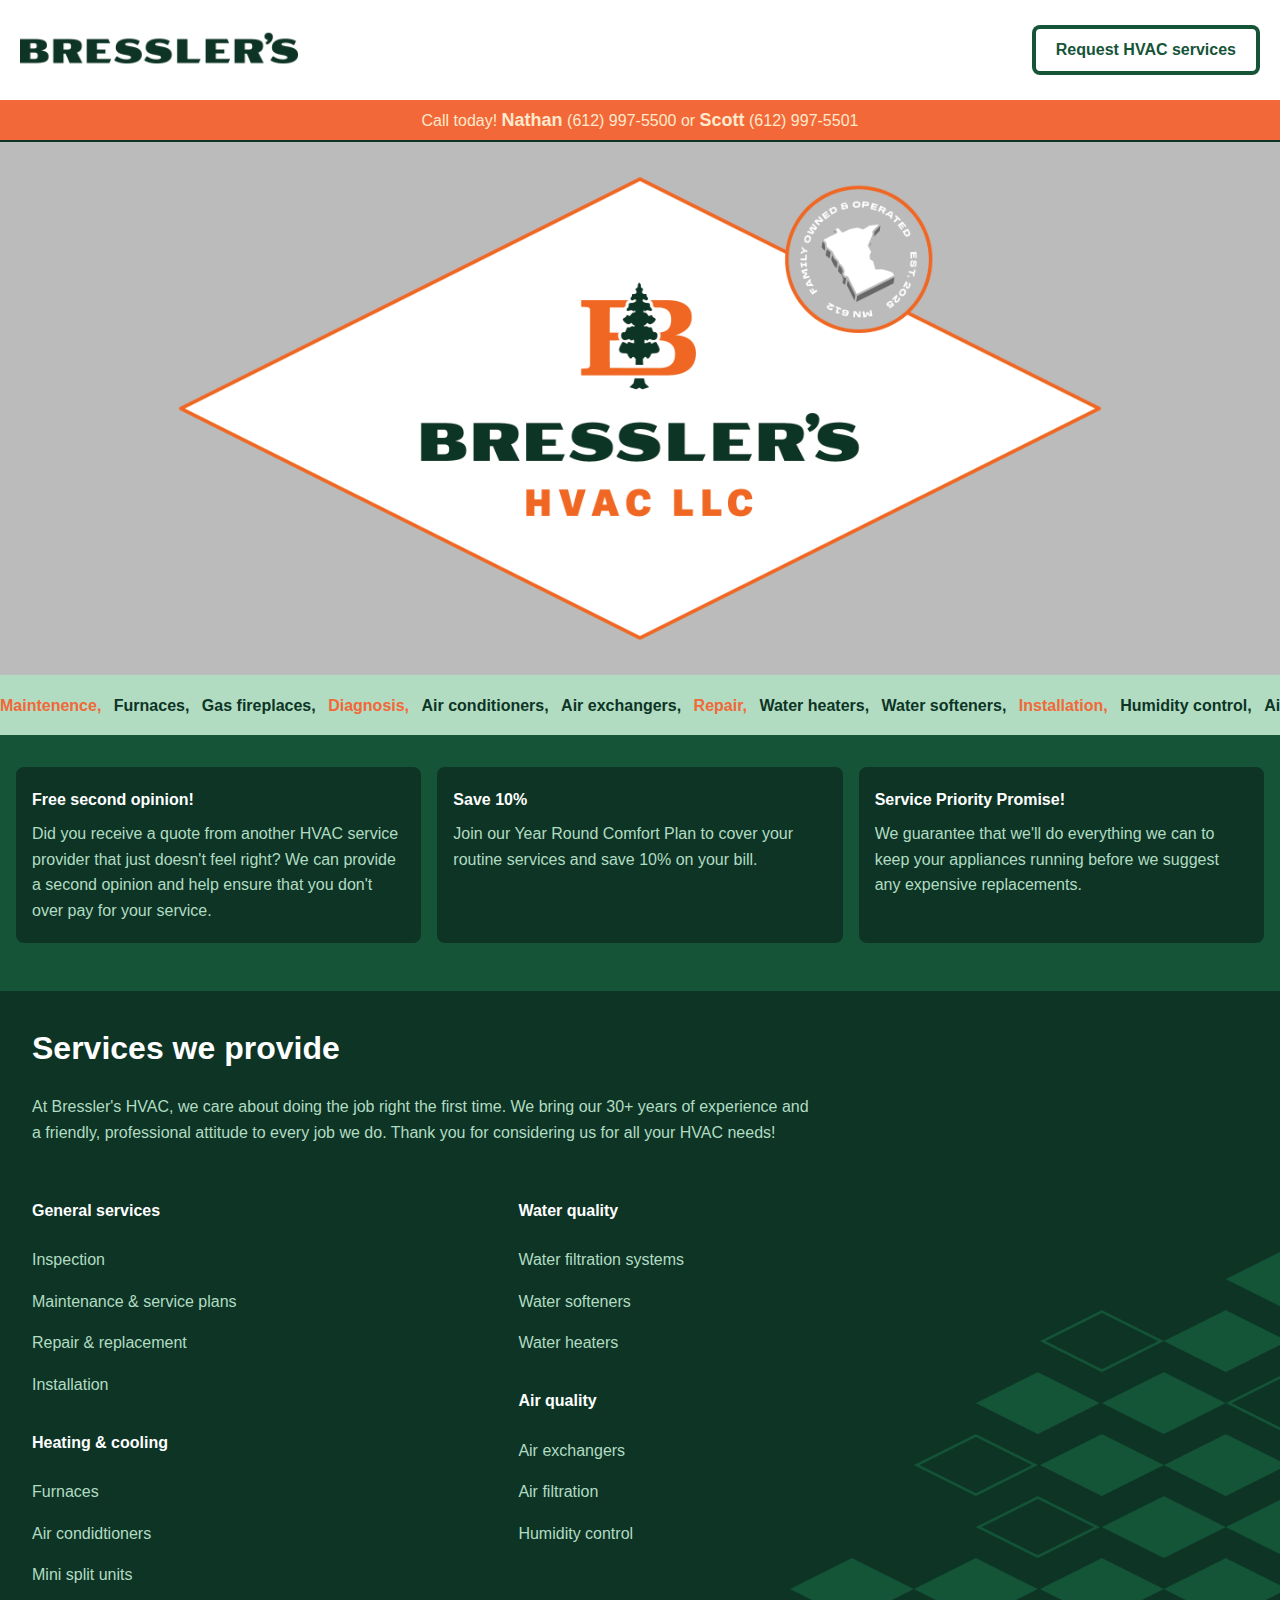
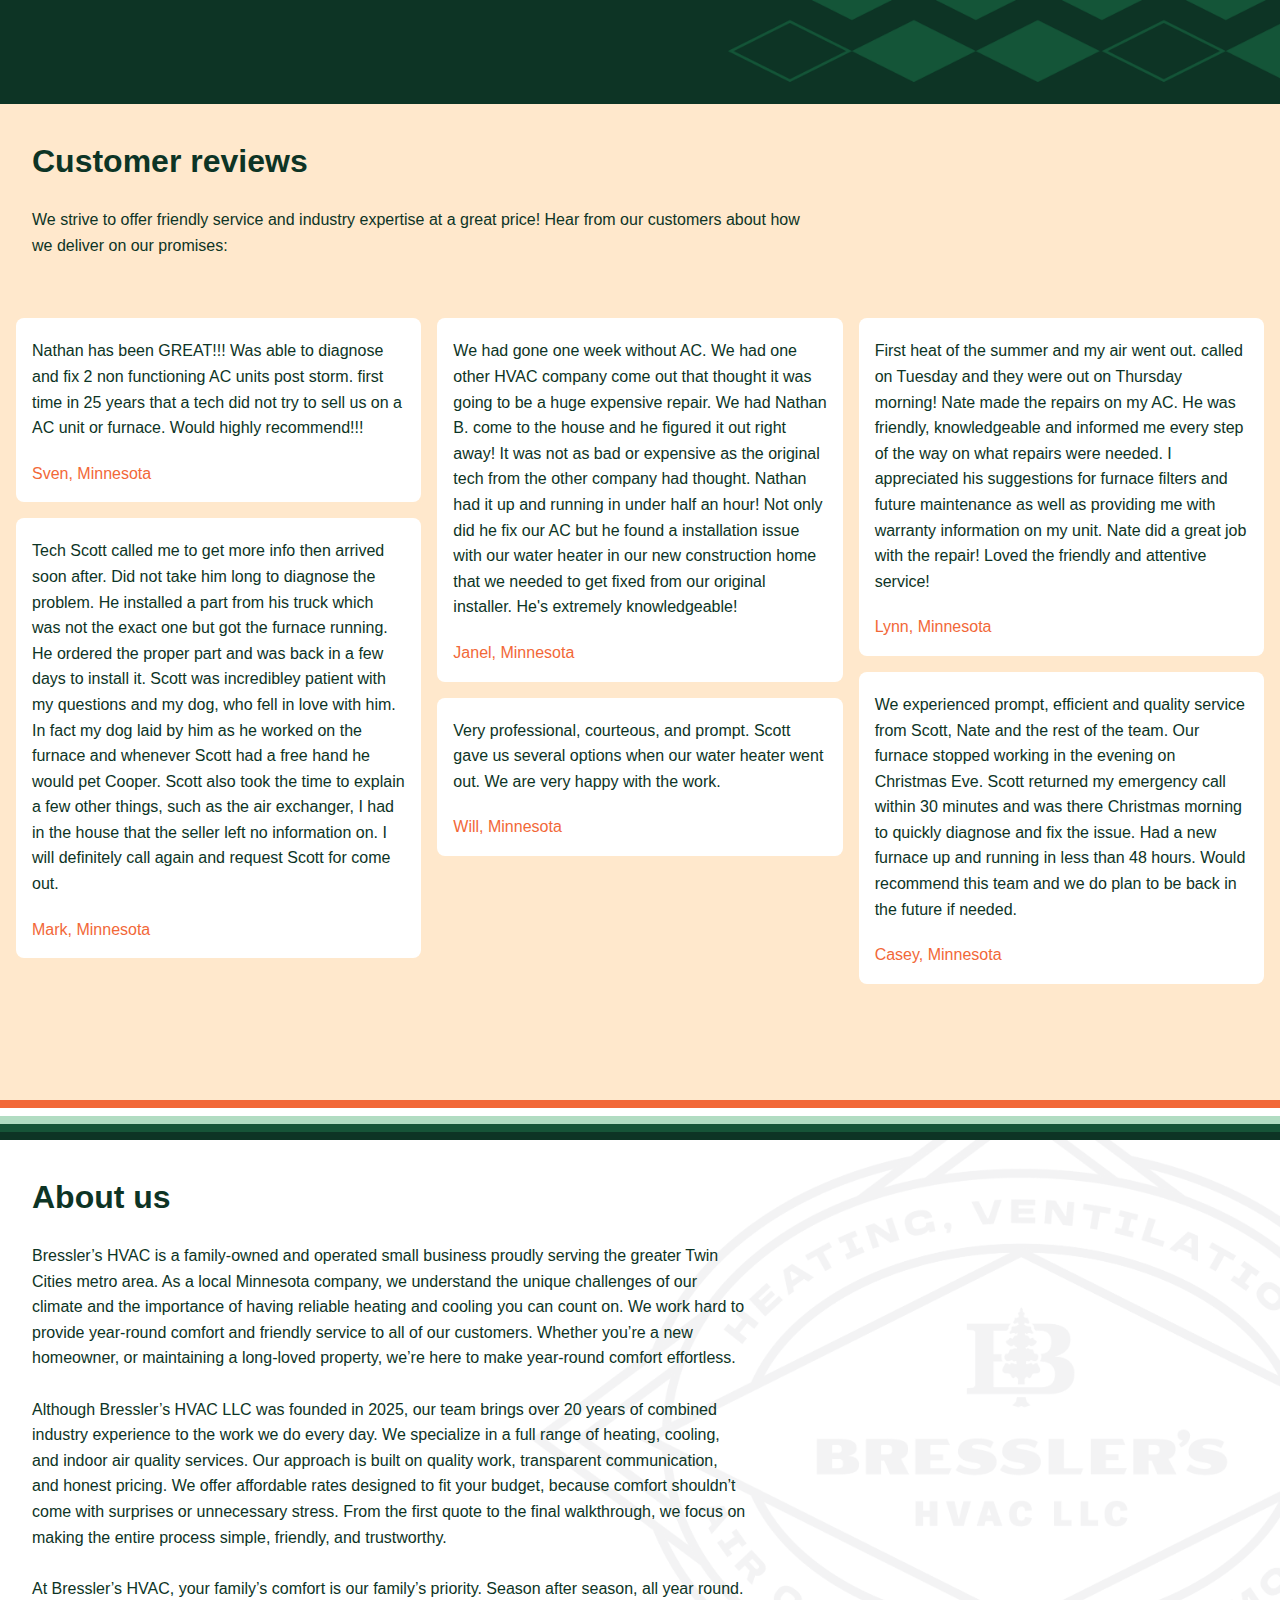
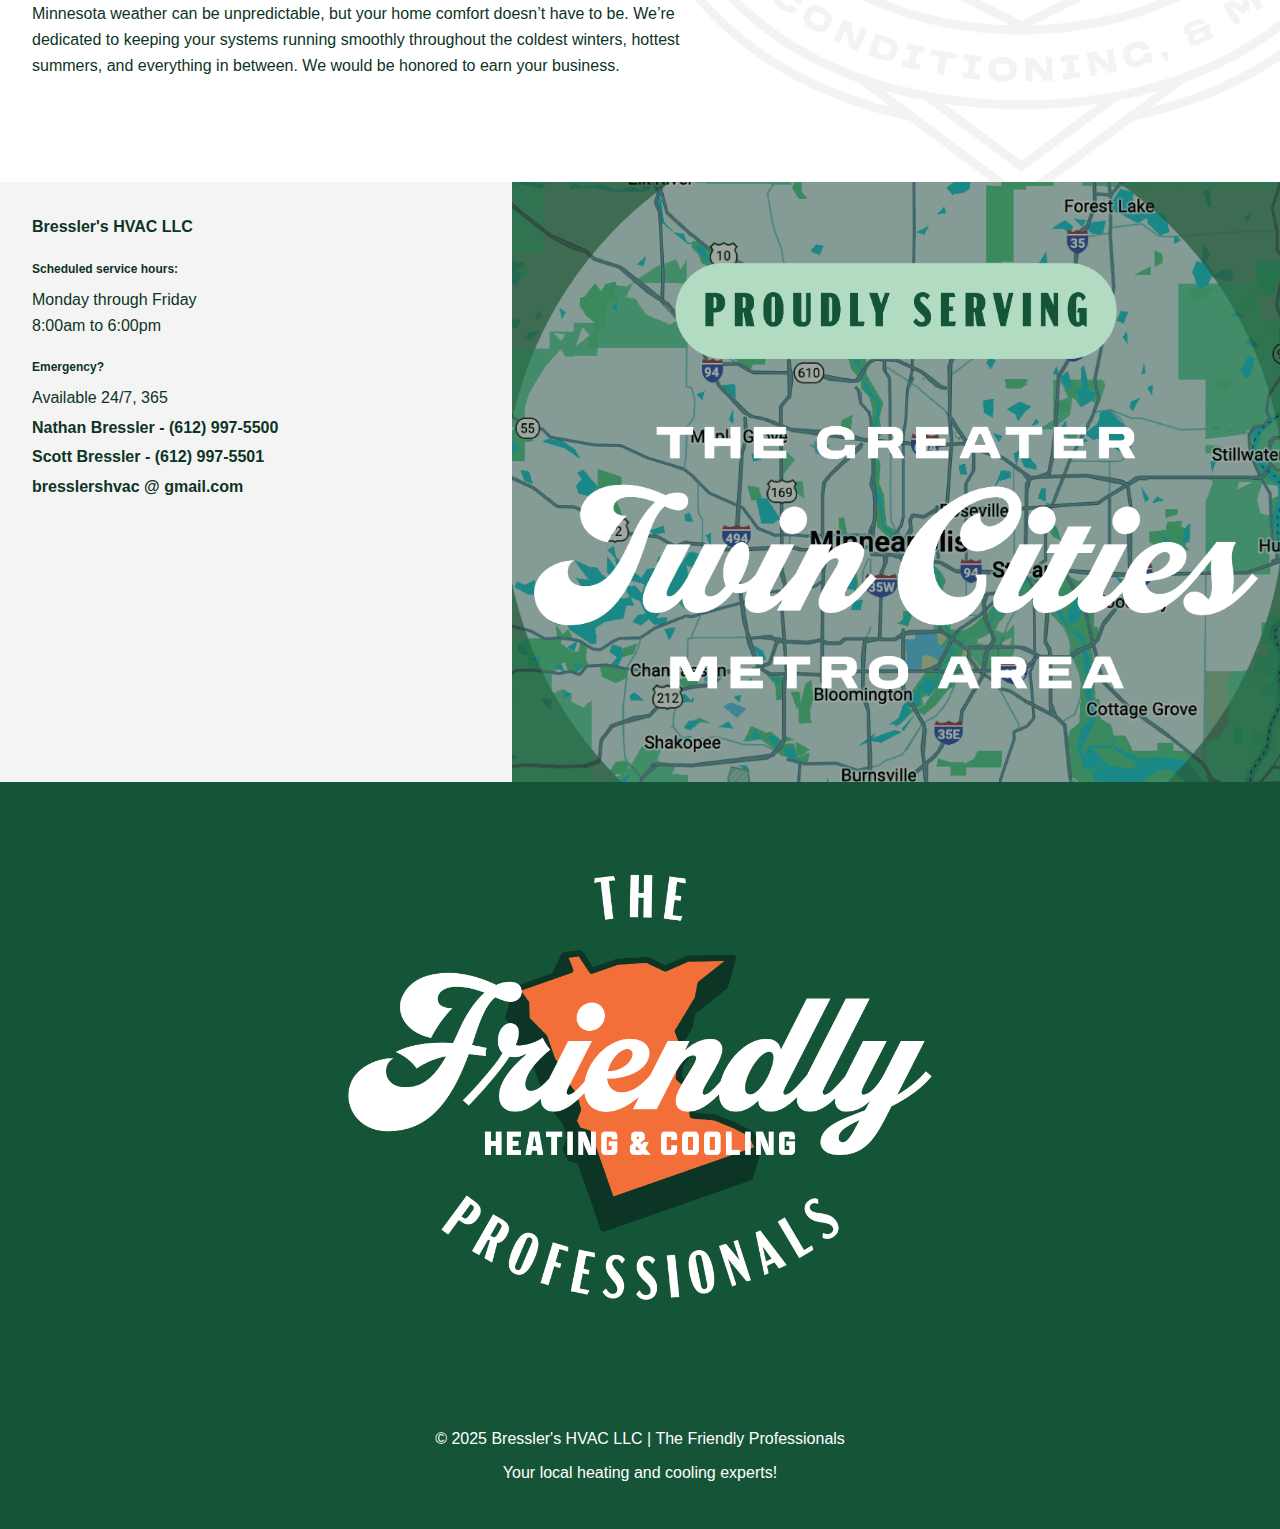
<file: index.html>
<!DOCTYPE html>
<html lang="en">
<head>
  <meta charset="UTF-8" />
  <meta name="viewport" content="width=device-width, initial-scale=1.0" />
  <meta name="description" content="A simple website" />
  <title>Bressler's HVAC LLC</title>
  <link rel="stylesheet" href="style/bhvac.css" />
  <link rel="icon" href="assets/favicon/favicon.ico" type="image/x-icon" />
</head>

<body>

    <header>

        <a id="logo-container" href="index.html">
            <img class="header-logo" src="assets/logos/bhvac-01.png" alt="Bressler's HVAC logo">
        </a> 

        <a id="cta-btn" href="servicerequest.html">
            Request HVAC services
        </a>

    </header>

    <div id="sticky-contact">
        <p>
            Call today!
            <span class="contact-name">(612) 997-5500</span>
        </p>
    </div>

    <div id="stickycontact-lrg">
        <p>
            Call today! 
            <span class="contact-name">Nathan</span> 
            (612) 997-5500 or 
            <span class="contact-name">Scott</span> 
            (612) 997-5501
        </p>
    </div>

    <main>

        <!-- Splash img section -------------------------------------- -->

        <div id="splash">

            <img class="splash-img" src="assets/splash-gray.webp" alt="Get ready for winter with Bressler's HVAC">

        </div>

        <!-- Scrolling "ticker" section -------------------------------------- -->

        <div class="stock-ticker-container">
            <div class="stock-ticker-wrap">
                <span class="ticker-item-service">Maintenence,</span>
                <span class="ticker-item">Furnaces,</span>
                <span class="ticker-item">Gas fireplaces,</span>
                <span class="ticker-item-service">Diagnosis,</span>
                <span class="ticker-item">Air conditioners,</span>
                <span class="ticker-item">Air exchangers,</span>
                <span class="ticker-item-service">Repair,</span>
                <span class="ticker-item">Water heaters,</span>
                <span class="ticker-item">Water softeners,</span>
                <span class="ticker-item-service">Installation,</span>
                <span class="ticker-item">Humidity control,</span>
                <span class="ticker-item">Air filtration,</span>

                <span class="ticker-item-service">Maintenence,</span>
                <span class="ticker-item">Furnaces,</span>
                <span class="ticker-item">Gas fireplaces,</span>
                <span class="ticker-item-service">Diagnosis,</span>
                <span class="ticker-item">Air conditioners,</span>
                <span class="ticker-item">Air exchangers,</span>
                <span class="ticker-item-service">Repair,</span>
                <span class="ticker-item">Water heaters,</span>
                <span class="ticker-item">Water softeners,</span>
                <span class="ticker-item-service">Installation,</span>
                <span class="ticker-item">Humidity control,</span>
                <span class="ticker-item">Air filtration,</span>
            </div>
        </div>

        <!-- Promoted "highlights" section -------------------------------------- -->

        <div id="highlight-container">

            <div class="highlight">

                <p class="highlight-txt-bold">
                    Free second opinion!
                </p> 

                <p class="highlight-txt">
                    Did you receive a quote from another HVAC service provider that just doesn't feel right? We can provide a second opinion and help ensure that you don't over pay for your service.
                </p>

            </div>

            <div class="highlight">

                <p class="highlight-txt-bold">
                    Save 10%
                </p> 
                
                <p class="highlight-txt">
                    Join our Year Round Comfort Plan to cover your routine services and save 10% on your bill.
                </p>

            </div>

            <div class="highlight">

                <p class="highlight-txt-bold">
                    Service Priority Promise!
                </p> 
                
                <p class="highlight-txt">
                    We guarantee that we'll do everything we can to keep your appliances running before we suggest any expensive replacements.
                </p>

            </div>

        </div>

        <!-- Services we provide section -------------------------------------- --> 

        <div id="services">
            <h2 class="services-txt-header">Services we provide</h2>

            <p class="services-txt">At Bressler's HVAC, we care about doing the job right the first time. We bring our 30+ years of experience and a friendly, professional attitude to every job we do. Thank you for considering us for all your HVAC needs!</p>

            <div id="servicescontainer">

                <div id="servicesdiv1">
                    <p class="servicebold">General services</p>
                    <p class="service">Inspection</p>
                    <p class="service">Maintenance & service plans</p>
                    <p class="service">Repair & replacement</p>
                    <p class="service">Installation</p>
        
                    <p class="servicebold">Heating & cooling</p>
                    <p class="service">Furnaces</p>
                    <p class="service">Air condidtioners</p>
                    <p class="service">Mini split units</p>
                </div>
        
                <div id="servicesdiv2">
                    <p class="servicebold">Water quality</p>
                    <p class="service">Water filtration systems</p>
                    <p class="service">Water softeners</p>
                    <p class="service">Water heaters</p>
        
                    <p class="servicebold">Air quality</p>
                    <p class="service">Air exchangers</p>
                    <p class="service">Air filtration</p>
                    <p class="service">Humidity control</p>
                </div>

            </div>
            
        </div>


        <!-- Customer reviews section -------------------------------------- -->

        <div id="customer-reviews">

            <h2>Customer reviews</h2>

            <p class="customerrev-txt">
                We strive to offer friendly service and industry expertise at a great price! Hear from our customers about how we deliver on our promises:
            </p>

        </div>

        <div id="revdemo-container">

            <div class="revdemo-item">

                <p class="review-txt">
                    Nathan has been GREAT!!! Was able to diagnose and fix 2 non functioning AC units post storm. first time in 25 years that a tech did not try to sell us on a AC unit or furnace. Would highly recommend!!!
                </p>

                <p class="customername-txt">
                    Sven, Minnesota 
                </p>
                
            </div>

            <div class="revdemo-item">

                <p class="review-txt">
                    Tech Scott called me to get more info then arrived soon after. Did not take him long to diagnose the problem. He installed a part from his truck which was not the exact one but got the furnace running. He ordered the proper part and was back in a few days to install it. Scott was incredibley patient with my questions and my dog, who fell in love with him. In fact my dog laid by him as he worked on the furnace and whenever Scott had a free hand he would pet Cooper. Scott also took the time to explain a few other things, such as the air exchanger, I had in the house that the seller left no information on. I will definitely call again and request Scott for come out.
                </p>

                <p class="customername-txt">
                    Mark, Minnesota 
                </p>
                
            </div> 

            <div class="revdemo-item">

                <p class="review-txt">
                    We had gone one week without AC. We had one other HVAC company come out that thought it was going to be a huge expensive repair. We had Nathan B. come to the house and he figured it out right away! It was not as bad or expensive as the original tech from the other company had thought. Nathan had it up and running in under half an hour! Not only did he fix our AC but he found a installation issue with our water heater in our new construction home that we needed to get fixed from our original installer. He's extremely knowledgeable!
                </p>

                <p class="customername-txt">
                    Janel, Minnesota
                </p>
                
            </div>

            <div class="revdemo-item">

                <p class="review-txt">
                    Very professional, courteous, and prompt. Scott gave us several options when our water heater went out. We are very happy with the work. 
                </p>

                <p class="customername-txt">
                    Will, Minnesota
                </p>
                
            </div>

            <div class="revdemo-item">

                <p class="review-txt">
                    First heat of the summer and my air went out. called on Tuesday and they were out on Thursday morning! Nate made the repairs on my AC. He was friendly, knowledgeable and informed me every step of the way on what repairs were needed. I appreciated his suggestions for furnace filters and future maintenance as well as providing me with warranty information on my unit. Nate did a great job with the repair! Loved the friendly and attentive service!
                </p>

                <p class="customername-txt">
                    Lynn, Minnesota
                </p>
                
            </div>

            <div class="revdemo-item">

                <p class="review-txt">
                    We experienced prompt, efficient and quality service from Scott, Nate and the rest of the team. Our furnace stopped working in the evening on Christmas Eve. Scott returned my emergency call within 30 minutes and was there Christmas morning to quickly diagnose and fix the issue. Had a new furnace up and running in less than 48 hours. Would recommend this team and we do plan to be back in the future if needed.
                </p>

                <p class="customername-txt">
                    Casey, Minnesota
                </p>
                
            </div>

            <div id="revdemo-spacer"></div>

        </div>

        <!-- Decorative stripes -------------------------------------- -->

        <div id="orange-stripe"></div>

        <div id="white-stripe"></div>

        <div id="mintmoss-stripe"></div>

        <div id="pinegreen-stripe"></div>

        <div id="forrestshadow-stripe"></div>

        <!-- About us section -------------------------------------- -->

        <div id="about">

            <h2>About us</h2>

            <p id="aboutus-txt">Bressler’s HVAC is a family-owned and operated small business proudly serving the greater Twin Cities metro area. As a local Minnesota company, we understand the unique challenges of our climate and the importance of having reliable heating and cooling you can count on. We work hard to provide year-round comfort and friendly service to all of our customers. Whether you’re a new homeowner, or maintaining a long-loved property, we’re here to make year-round comfort effortless. 

                <br> 
                <br> 
                
                Although Bressler’s HVAC LLC was founded in 2025, our team brings over 20 years of combined industry experience to the work we do every day. We specialize in a full range of heating, cooling, and indoor air quality services. Our approach is built on quality work, transparent communication, and honest pricing. We offer affordable rates designed to fit your budget, because comfort shouldn’t come with surprises or unnecessary stress. From the first quote to the final walkthrough, we focus on making the entire process simple, friendly, and trustworthy.
                
                <br> 
                <br> 
                
                At Bressler’s HVAC, your family’s comfort is our family’s priority. Season after season, all year round. Minnesota weather can be unpredictable, but your home comfort doesn’t have to be. We’re dedicated to keeping your systems running smoothly throughout the coldest winters, hottest summers, and everything in between. We would be honored to earn your business. 
            </p>
        
        </div>

    </main>

        <!-- universal footer section -------------------------------------- -->

    <footer>

        <div id="businessinfocontainer">

            <div id="businessinfo">
                <p class="business-txt-bold">Bressler's HVAC LLC</p>
                <!-- <p>Address goes here</p> -->
                <p class="business-txt-section">Scheduled service hours:</p>
                <p>Monday through Friday <br> 8:00am to 6:00pm</p>
                <p class="business-txt-section">Emergency?</p>
                <p>Available 24/7, 365</p>
                <div id="flexspacer16"></div>
                <p class="business-txt-bold">Nathan Bressler - (612) 997-5500</p>
                <p class="business-txt-bold">Scott Bressler - (612) 997-5501</p> 
                <p class="business-txt-bold">bresslershvac @ gmail.com
            </div>
            
            <div id="serviceareamap"></div>

        </div>

        <div id="friendly">
            <img class="friendly-img" src="assets/friendly.png" alt="Bressler's HVAC, the friendly professionals illustration">
        </div>

        <div id="footer-details">
            <p>&copy; 2025 Bressler's HVAC LLC  |  The Friendly Professionals</p> 
            <p>Your local heating and cooling experts!</p>
        </div>

    </footer>

</body>
</html>
</file>
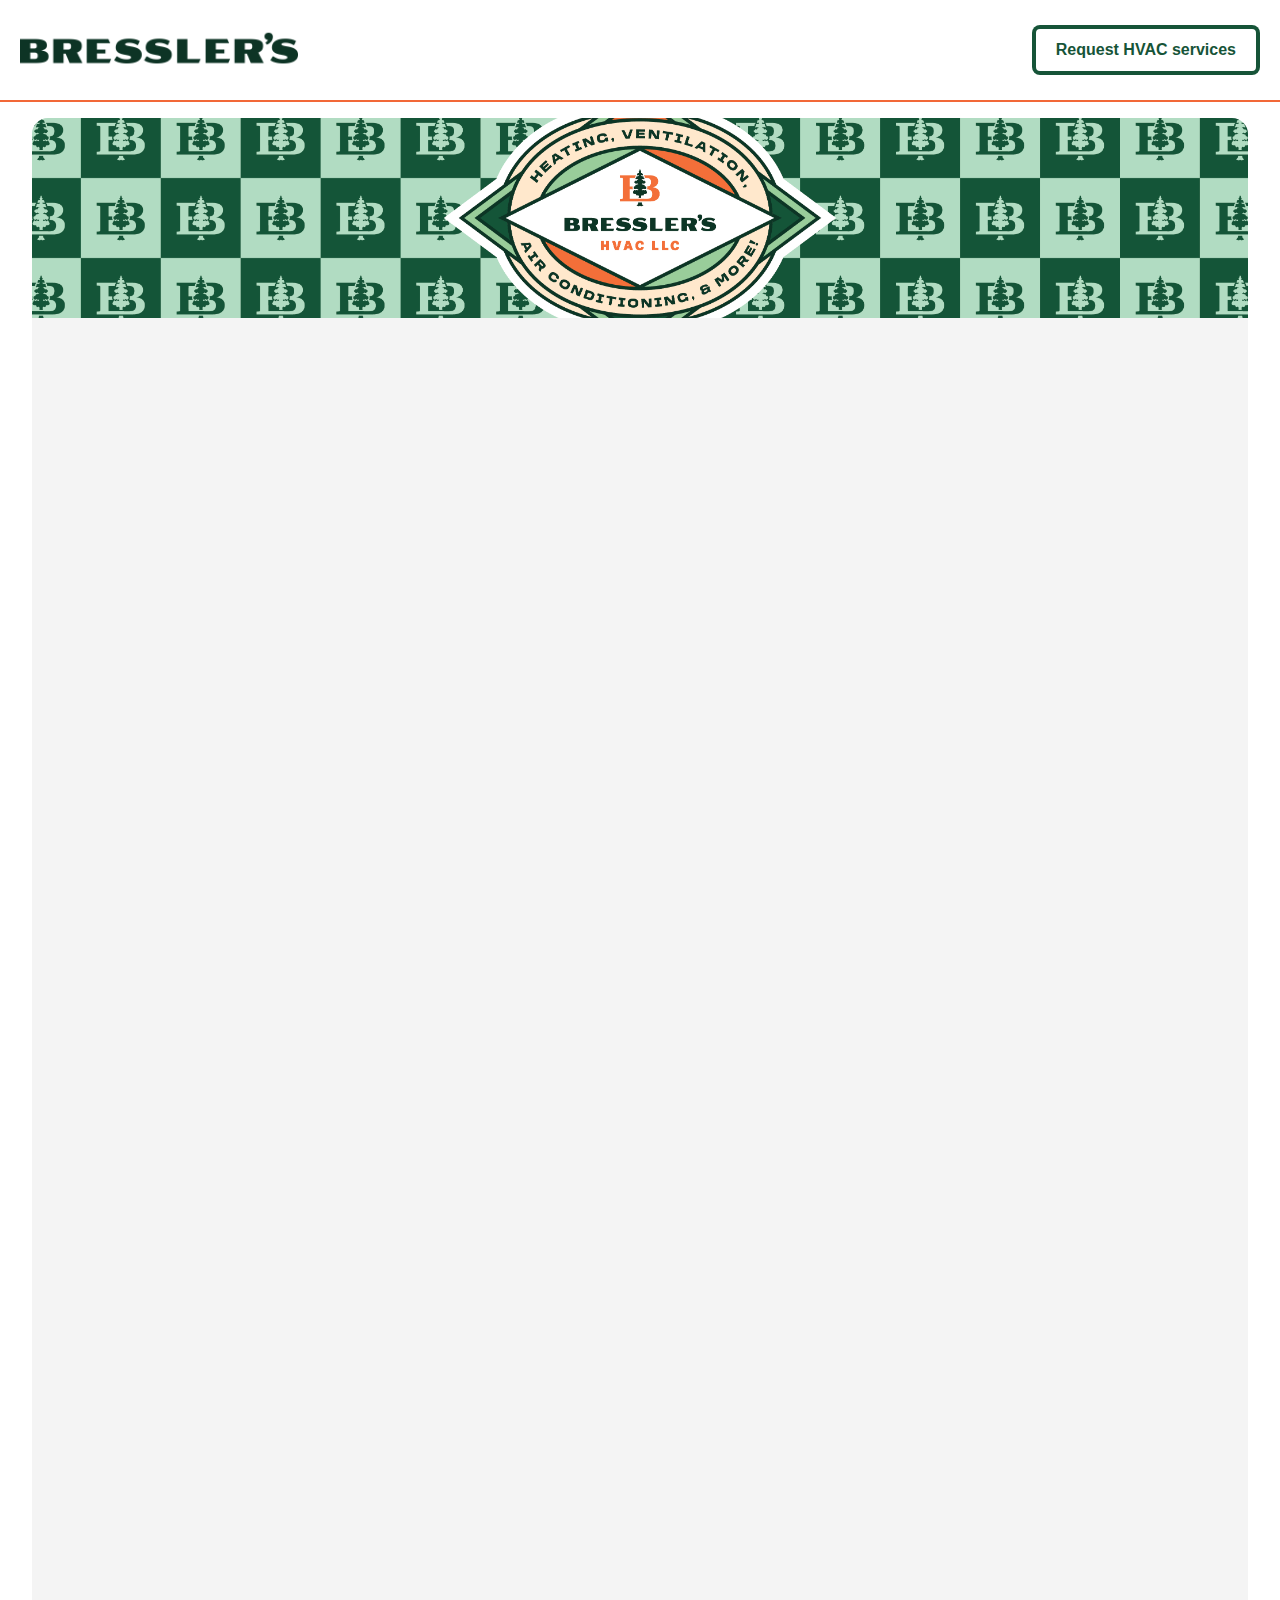
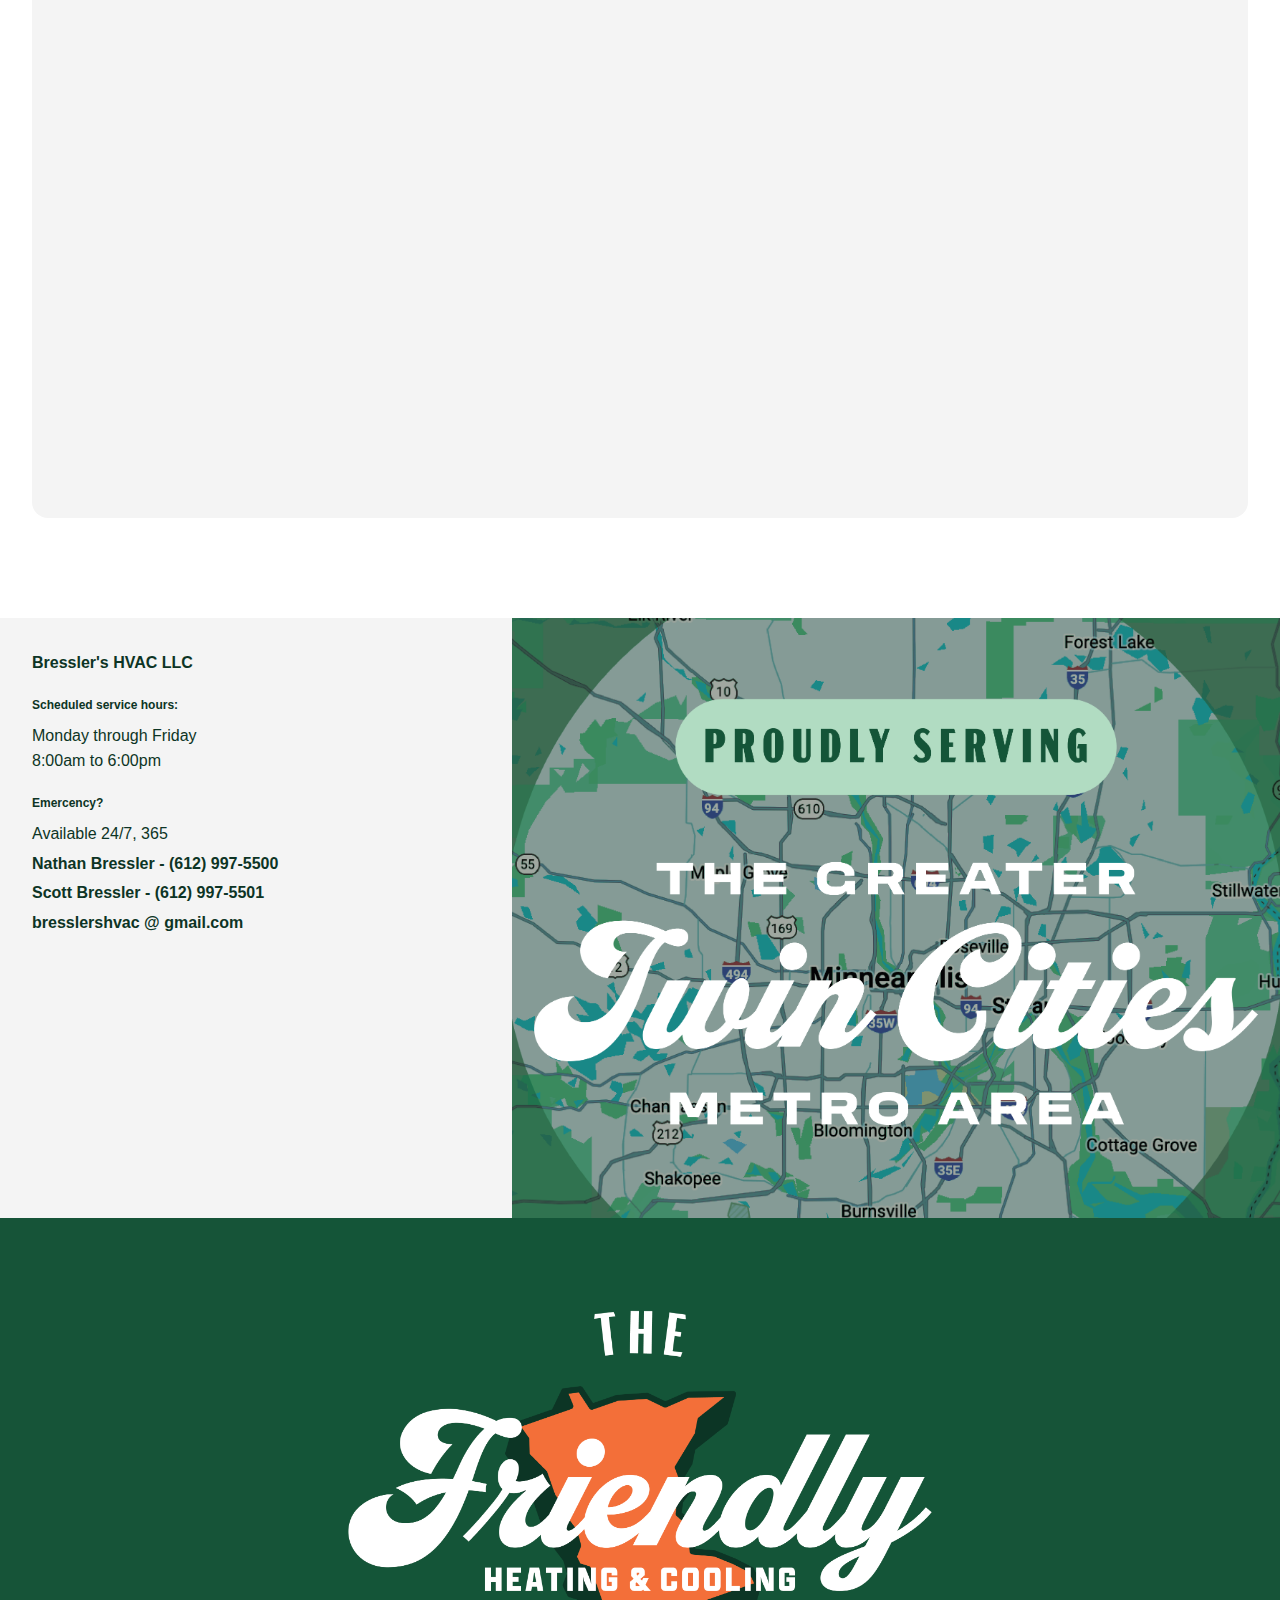
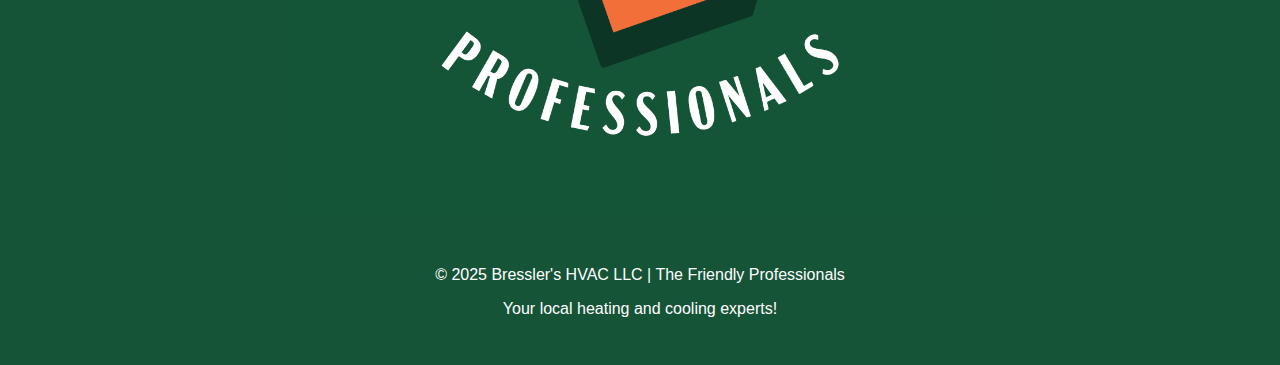
<file: servicerequest.html>
<!DOCTYPE html>
<html lang="en">
<head>
  <meta charset="UTF-8" />
  <meta name="viewport" content="width=device-width, initial-scale=1.0" />
  <meta name="description" content="A simple website" />
  <title>Bressler's HVAC LLC</title>
  <link rel="stylesheet" href="style/bhvac.css" />
  <link rel="icon" href="assets/favicon/favicon-2.ico" type="image/x-icon" />
</head>

<body>

  <header>

    <a id="logo-container" href="index.html">
        <img class="header-logo" src="assets/logos/bhvac-01.png" alt="Bressler's HVAC logo">
    </a> 

    <a id="cta-btn" href="servicerequest.html">
        Request HVAC services
    </a>

  </header>


  <main>

    <div id="servicerequestcontainer">

        <div id="servicerequestform">

            <div id="formheaderimg"></div>

            <div class="iframe-container border border-gray-300 shadow-md">
                <!-- 
                    *** ACTION REQUIRED FOR GOOGLE FORM EMBED ***
                    1. Create your form: Go to Google Forms and create a new form with these questions:
                       - Full Name (Short Answer)
                       - Service Address (Short Answer)
                       - Contact Preference (Multiple Choice: Email or Phone)
                       - Email Address or Phone Number (Short Answer - make it required)
                       - Requested Service Details (Paragraph)
                    
                    2. Get the Embed Code: Click the 'Send' button (top right), then select the '<>' Embed tab.
                    
                    3. Paste Your Code Here: Copy the <iframe> code provided by Google and replace the placeholder iframe below. The `width="100%"` and `height="100%"` are set in the parent CSS class, so you can adjust them slightly in the Google code if needed.

                -->

                <iframe src="https://docs.google.com/forms/d/e/1FAIpQLSe-TMcHl2sI4N31I1t4eNBqILEY6K2Ad8GFPJ3Fn3vgvQQbjg/viewform?embedded=true" 
                width="100%" 
                height="1800" 
                frameborder="0" 
                marginheight="0" 
                marginwidth="0">Loading…
                </iframe>
    
            </div>


        </div>

    </div>

    <div id="businessinfocontainer">

        <div id="businessinfo">
            <p class="business-txt-bold">Bressler's HVAC LLC</p>
            <!-- <p>Address goes here</p> -->
            <p class="business-txt-section">Scheduled service hours:</p>
            <p>Monday through Friday <br> 8:00am to 6:00pm</p>
            <p class="business-txt-section">Emercency?</p>
            <p>Available 24/7, 365</p>
            <div id="flexspacer16"></div>
            <p class="business-txt-bold">Nathan Bressler - (612) 997-5500</p>
            <p class="business-txt-bold">Scott Bressler - (612) 997-5501</p> 
            <p class="business-txt-bold">bresslershvac @ gmail.com
        </div>
        
        <div id="serviceareamap"></div>
        
    </div>

  </main>

  <footer>

    <div id="friendly">
        <img class="friendly-img" src="assets/friendly.png" alt="Bressler's HVAC, the friendly professionals illustration">
    </div>

    <div id="footer-details">
        <p>&copy; 2025 Bressler's HVAC LLC  |  The Friendly Professionals</p> 
        <p>Your local heating and cooling experts!</p>
    </div>
  </footer>

</body>
</html>
</file>
<file: style/bhvac.css>
/* ==================================================== */
/* basic reset */
/* ==================================================== */

* {
    margin: 0;
    padding: 0;
    box-sizing: border-box;
}
  
/* ==================================================== */
/* general styles) */
/* ==================================================== */

/*   
Brand colors: 
Snow - ffffff 
true black - 000000

Cool mint - B1DCC2
Pine green - 165438 
Forrest shadow - 0D3425 

Peach sky - FFE8CC 
Hunters orange - F26838 
*/

body {
    font-family: Arial, Helvetica, sans-serif;
    line-height: 1.6;
    color: #0D3425;
    background-color: #165438;
    padding: 0;
    margin: 0;
}

h1 {
    font-size: 64px; 
    padding: 16px 0;
} 

h2 {
    font-size: 32px; 
    padding: 16px 0;
}

p {
    font-size: 16px; 
    padding: 4px 0;
}

/* ==================================================== */
/* universal components*/
/* ==================================================== */

/* global header --------------------------------------------------------- */

header {
    background-color: #ffffff;
    border-bottom: 2px solid #F26838;
    padding: 24px;
    height: 160px;
    text-align: center;
    position: sticky;
    top: 0;
    z-index: 1000;
    display: flex;
    flex-direction: column;
    align-items: center;
    gap: 16px;
}

#logo-container img {
    height: 48px; 
    max-width: 300px; 
}

.header-logo {
    width: 100%;    
    height: auto; 
    object-fit: contain; 
    vertical-align: bottom;
}

#cta-btn {
    background-color: #ffffff; 
    box-shadow: inset 0 0 0 4px #165438;
    color: #165438;
    display: inline-block;   
    padding: 12px 24px;       
    text-decoration: none;  
    border: none;  
    border-radius: 8px;         
    cursor: pointer;            
    font-size: 16px;            
    font-weight: bold;
    transition: background-color 0.25s ease-in-out;
} 

#cta-btn:hover {
    background-color: #0D3425;
    box-shadow: inset 0 0 0 3px #0D3425;
    color: #B1DCC2;
}

#sticky-contact {
    background-color: #F26838;
    color: #FFE8CC;
    height: 40px;
    text-align: center;
    border-bottom: 2px solid #0D3425;
    position: sticky;
    justify-content: space-between;
    top: 160px;
    z-index: 9;
}

#stickycontact-lrg {
    display: none; /* hidden at mobile screen sizes*/
}

.contact-name {
    font-size: 18px;
    font-weight: bold;
}


/* global footer --------------------------------------------------------- */


footer {
    background-color: #165438;
    padding: 0;
    font-size: 8px;
}

#businessinfocontainer {
    padding: 0px;
    background-color: hotpink;
    display: flex;
    flex-wrap: wrap;
}

#businessinfo {
    background-color: #f4f4f4;
    padding: 32px;
    flex: 40%;
}

.business-txt-bold {
    font-weight: bold;
    font-size: 16px;
    padding: 0 0 4px 0;
}

.business-txt-section {
    font-weight: bold;
    font-size: 12px;
    padding: 16px 0 4px 0;
}

#serviceareamap {
    background-color: #165438;
    background-image: url(../assets/servicemap.webp);
    background-position: center;
    background-repeat: no-repeat;
    background-size: 140%; 
    background: cover;
    width: 100%;
    height: 600px;
    flex: 60%;
    display: flex;
    justify-content: center; 
    align-items: center;     
    text-align: center;
}

.servicearea-txt {
    text-align: center;
    font-size: 48px;
    font-weight: bold;
    color: #F26838;
}

#friendly {
    background-color: #165438;
    margin: 0;
    padding: 0;
} 

.friendly-img {
    width: 100%; 
    height: auto; 
    max-height: 600px;
    object-fit: contain; 
    vertical-align: bottom;
}

#footer-details {
    background-color: #165438;
    color: white;
    text-align: center;
    padding: 15px 0;
    padding: 40px 0;
    font-size: 8px;
}


/* ==================================================== */
/* index.html page */
/* ==================================================== */

div {
    width: 100%;
} 

/* splash section --------------------------------------------------------- */

#splash {
    background-color: #bbbbbb;
} 

.splash-img {
    width: 100%;
    height: auto; 
    max-height: 800px;
    object-fit: contain; 
    vertical-align: bottom;
}

/* ticker --------------------------------------------------------- */

/* 1. Define the scrolling animation */
@keyframes ticker-scroll {
/* Start position: 0% horizontal translation */
from {
    transform: translateX(0);
}
/* End position: -50% horizontal translation (moves left/right-to-left) */
to {
    /* Move the full length of the original content block */
    transform: translateX(-50%); 
}
}

.stock-ticker-container {
    height: 60px;
    background-color: #B1DCC2; /* Dark background */
    /* Crucial: Hides the content that moves outside the container's boundaries */
    overflow: hidden; 
    display: flex; 
    align-items: center;
}

.stock-ticker-wrap {
    /* Crucial: Prevents items from wrapping to a new line */
    white-space: nowrap; 
    display: inline-block;
    animation: ticker-scroll 22s linear infinite;
    
    &:hover {
        animation-play-state: paused;
    }
}

.ticker-item {
    /* Make the text visible and readable */
    color: #0D3425;
    font-family: Arial, sans-serif;
    font-size: .8 rem;
    font-weight: bold;
    /* Add spacing between items */
    padding-right: 8px; 
}

.ticker-item-service {
    color: #F26838;
    font-family: Arial, sans-serif;
    font-size: .8 rem;
    font-weight: bold;
    padding-right: 8px; 
}

/* highlights --------------------------------------------------------- */

#highlight-container {
    display: flex;
    flex-wrap: wrap; 
    gap: 16px;
    padding: 32px 16px 48px 16px;
}
  
.highlight {
    flex: 1 1 320px; 
    background-color: #0D3425;
    padding: 16px;
    border-radius: 8px;
} 

.highlight-txt {
    color: #B1DCC2;
}

.highlight-txt-bold {
    color: #ffffff;
    font-family: Arial, sans-serif;
    font-size: .8 rem;
    font-weight: bold;
}

.highlight-img {
    background-color: #FFE8CC;
}

/* services --------------------------------------------------------- */

#services {
    padding: 16px 32px 100px;
    background-color: #0D3425;
    background-image: url("../assets/bhvac-pattern-01.png"); /* The image used */
    background-repeat: no-repeat;
    background-size: 80% auto; 
    background-position: bottom right;
}

.services-txt-header {
    color: #ffffff;
}

.services-txt {
    color: #B1DCC2; 
    max-width: 780px;
}

.servicebold {
    color: #ffffff;
    font-weight: 800;
    padding: 32px 0 8px 0;
}

.service {
    color: #B1DCC2;
    font-weight: 400;
    padding: 16px 0 0 0;
}

#servicescontainer {
    display: flex;
    flex-direction: column;
    width: 100%;
    margin: 16px 0;
}

#servicesdiv1 {
    margin: 0 32px 0 0;
}

#servicesdiv2 {
    margin: 0 32px 0 0;
}

/* reviews --------------------------------------------------------- */

#customer-reviews {
    background-color: #FFE8CC;
    padding: 16px 32px 40px;
}

#revdemo-container {
    background-color: #FFE8CC;
    column-count: 1; /* For mobile, show 1 column */
    column-gap: 16px; 
    padding: 16px;
}
  
.revdemo-item {
    break-inside: avoid-column; /* Crucial: Prevents items from being cut off across a column break */
    display: block; /* Ensures the item takes up its full content width within the column */
    background-color: #ffffff;
    border-radius: 8px;
    margin-bottom: 16px;
    padding: 16px;
}

#revdemo-spacer {
    height: 84px;
}

.customerrev-txt {
    max-width: 780px;
}

.review-txt {
    color: #0D3425;
}

.customername-txt {
    color: #F26838;
    padding: 16px 0 0 0;
} 

/* decorative stripes --------------------------------------------------------- */

#orange-stripe {
    background-color: #F26838;
    height: 8px;
    width: 100%;
}

#white-stripe {
    background-color: #ffffff;
    height: 8px;
    width: 100%;
}

#mintmoss-stripe {
    background-color: #B1DCC2;
    height: 8px;
    width: 100%;
}

#pinegreen-stripe {
    background-color: #165438;
    height: 8px;
    width: 100%;
}

#forrestshadow-stripe {
    background-color: #0D3425;
    height: 8px;
    width: 100%;
}

/* about --------------------------------------------------------- */

#about {
    padding: 16px 32px 100px;
    background-image: url("../assets/bhvac-about.png"); /* The image used */
    background-color: #ffffff; /* Used if the image is unavailable */
    background-repeat: no-repeat;
    background-size: 80% auto; 
    background-position: top right;
} 

#aboutus-txt {
    max-width: 715px;
}

/* ==================================================== */
/* Service request form page */
/* ==================================================== */

/* form field  section --------------------------------------------------------- */

#servicerequestcontainer {
    padding: 16px 32px 100px;
    background-color: #ffffff;

}

#servicerequestform {
    background-color: #f4f4f4;
    border-radius: 16px;
} 

#formheaderimg {
    background-color: #B1DCC2;
    background-image: url(../assets/form-banners/bhvac-form-banners-04.png);
    background-position: center;
    background-repeat: no-repeat;
    background-size: auto 120%; 
    width: 100%;
    height: 200px;
    border-radius: 16px 16px 0 0;
}

.iframe-container {
    width: 100%;
    height: 1800px; /* Adjust this height as needed to show the whole form */
    overflow-y: auto !important;
    overflow-x: hidden;  
    -webkit-overflow-scrolling: touch; 
    border-radius: 8px;
}

#formdetails-img1 {
    background-color: #B1DCC2;
    flex: 40%;
}

#formdetails-img2 {
    background-color: #bbbbbb;
    flex: 40%;
}
  

/* ==================================================== */
/* Responsive Styles / Breakpoints (Think Mobile-First) */
/* ==================================================== */

/* lrg size layout - larger than mobile */
@media (min-width: 728px) {

    header {
        background-color: #ffffff;
        color: #F26838;
        border-bottom: 2px solid #F26838;
        padding: 20px;
        height: 102px;
        text-align: center;
        position: sticky;
        top: 0;
        z-index: 1000;
        display: flex;
        flex-direction: row;
        justify-content: space-between;
        align-items: center;
    }
    
    #sticky-contact {
        display: none;
    }
    
    #stickycontact-lrg {
        display: block;
        background-color: #F26838;
        color: #FFE8CC;
        height: 40px;
        text-align: center;
        border-bottom: 2px solid #0D3425;
        position: sticky;
        justify-content: space-between;
        top: 102px;
        z-index: 1001;
    }
    
    .contact-name {
        font-size: 18px;
        font-weight: bold;
    }

    #servicescontainer {
        display: flex;
        flex-direction: row;
        width: 80%;
        margin: 16px 0;
    }

    #revdemo-container {
        background-color: #FFE8CC;
        column-count: 3; /* For desktop, show 3 columns */
        column-gap: 16px; 
        padding: 16px;
    }
    
}

/* business details break point */
@media (max-width: 1000px) {
    #servicerequestform, #formdetails, #businessinfo, #serviceareamap {
      flex: 100%;
    }
}
</file>
